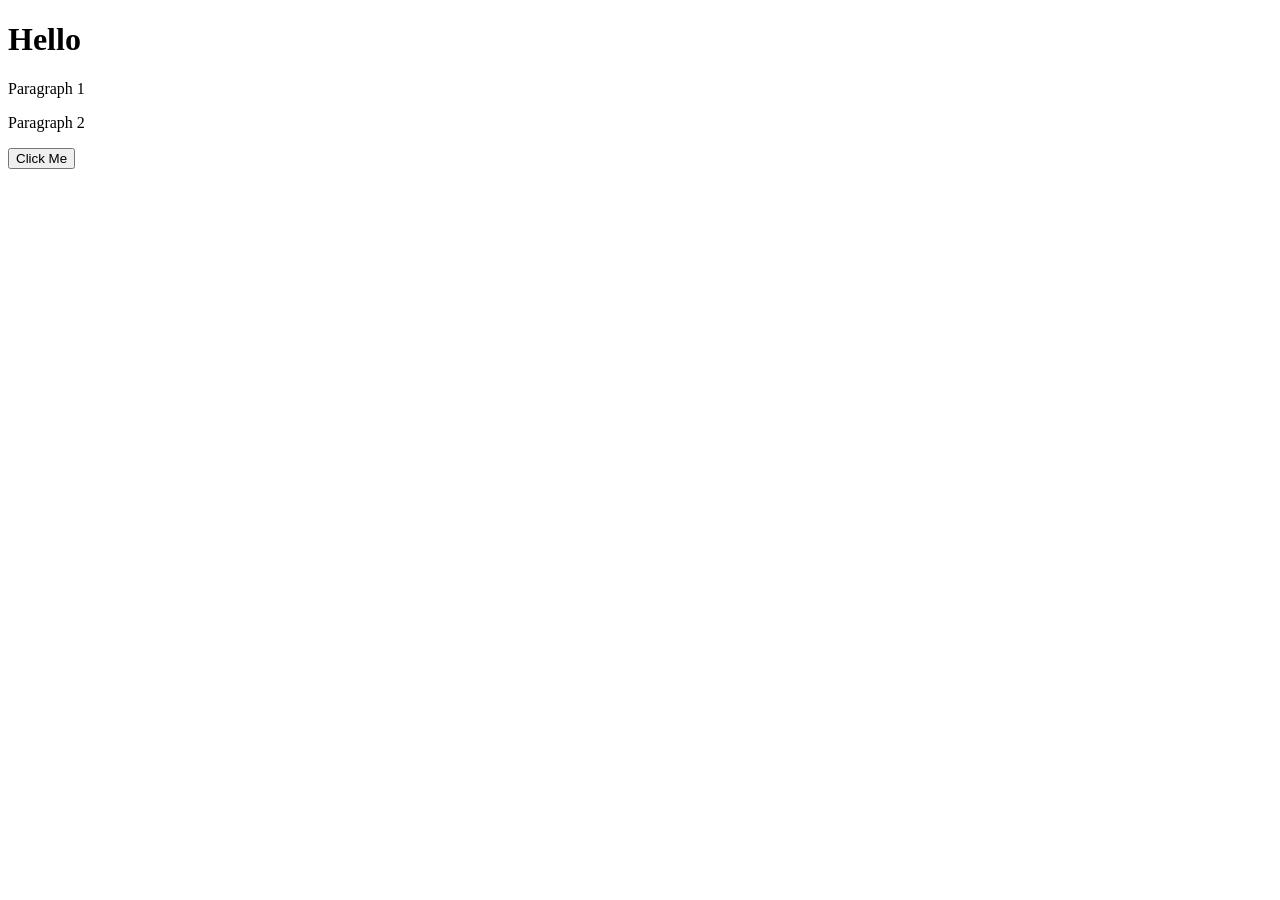
<file: html+css+js-portfolio/Practice Work/index.html>
<!DOCTYPE html>
<html lang="en">
<head>
    <meta charset="UTF-8">
    <meta name="viewport" content="width=device-width, initial-scale=1.0">
    <title>Document</title>
</head>
<body>
    <h1 id="h1">Hello</h1>
    <p class="para">Paragraph 1</p>
    <p class="para">Paragraph 2</p>
    
   <button>Click Me</button>
</body>
<script src="first.js"></script>
</html>
</file>
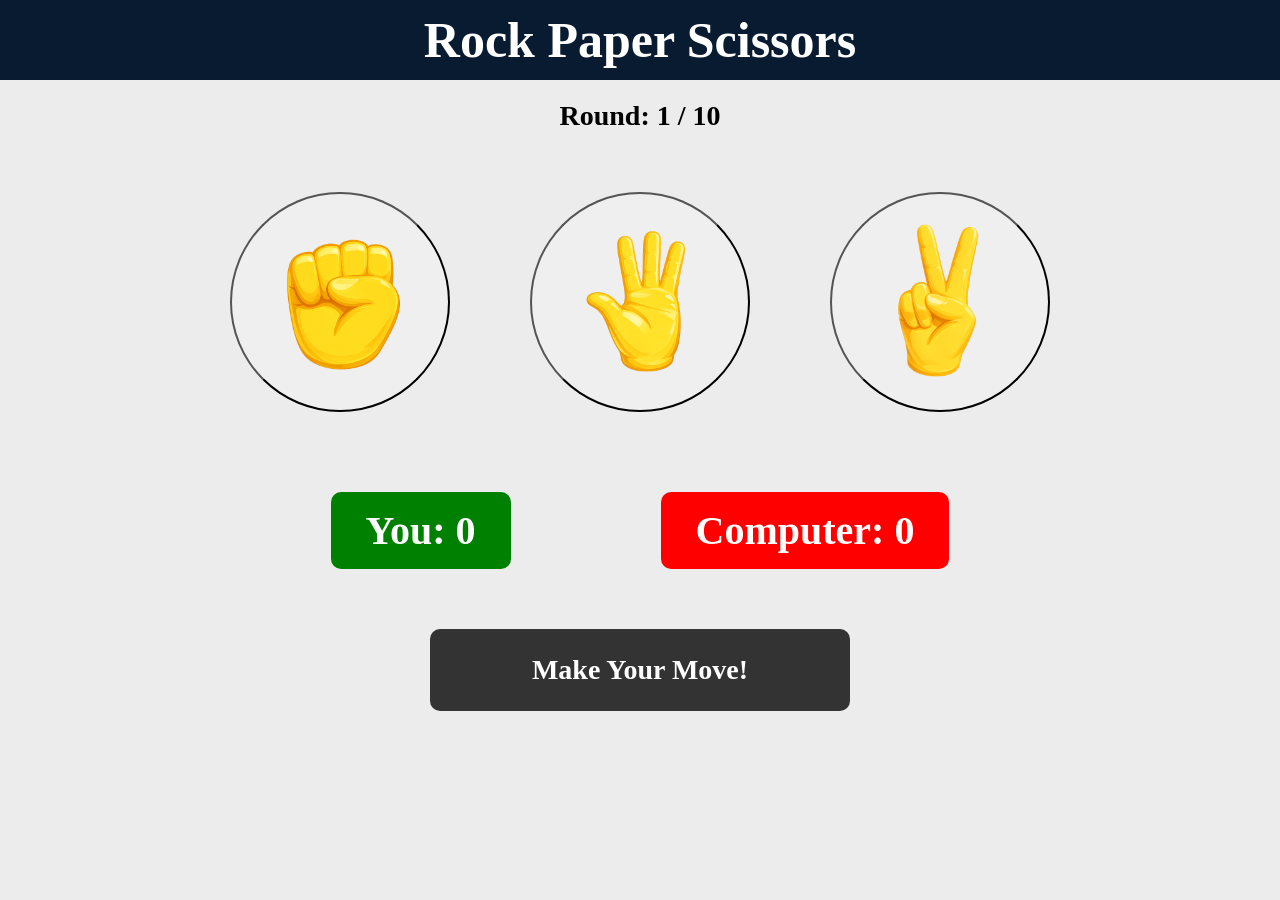
<file: html+css+js-portfolio/Real Projects/Rock_Paper_Scissors/index.html>
<!DOCTYPE html>
<html lang="en">
<head>
    <meta charset="UTF-8">
    <meta name="viewport" content="width=device-width, initial-scale=1.0">
    <title>Rock Paper Scissors</title>
    <link rel="icon" type="image/png" href="images/favicon.png">
    <link rel="stylesheet" href="style.css">
</head>
<body>
    <!-- This game uses plain HTML, CSS, and JavaScript only. No Tailwind is used here. -->
    <header>
        <!-- Main game title -->
        <h1>Rock Paper Scissors</h1>
    </header>

    <main>
        <!-- Current round counter -->
        <section class="round-box" aria-label="Current round">
            Round: <span id="round">1</span> / 10
        </section>

        <!-- Clickable player choices -->
        <section class="choices" aria-label="Game choices">
            <button class="choice" id="rock" type="button" aria-label="Rock">
                <img src="images/rock.png" alt="Rock">
            </button>
            <button class="choice" id="paper" type="button" aria-label="Paper">
                <img src="images/paper.png" alt="Paper">
            </button>
            <button class="choice" id="scissors" type="button" aria-label="Scissors">
                <img src="images/scissors.png" alt="Scissors">
            </button>
        </section>

        <!-- Score display for player and computer -->
        <section class="score-board" aria-label="Score board">
            <div class="score-you">
                You: <span id="user-score">0</span>
            </div>
            <div class="score-comp">
                Computer: <span id="comp-score">0</span>
            </div>
        </section>

        <!-- Message area that updates after each move -->
        <section class="result" id="result-message" aria-live="polite">
            Make Your Move!
        </section>
    </main>

    <!-- Final screen shown at the end of the match -->
    <aside class="final-result hide" id="final-result" role="dialog" aria-modal="true" aria-labelledby="final-text">
        <h2 id="final-text"></h2>
        <button id="restart-btn" type="button">Play Again</button>
    </aside>

    <!-- JavaScript is loaded at the end so HTML elements exist first -->
    <script src="script.js"></script>
</body>
</html>
</file>
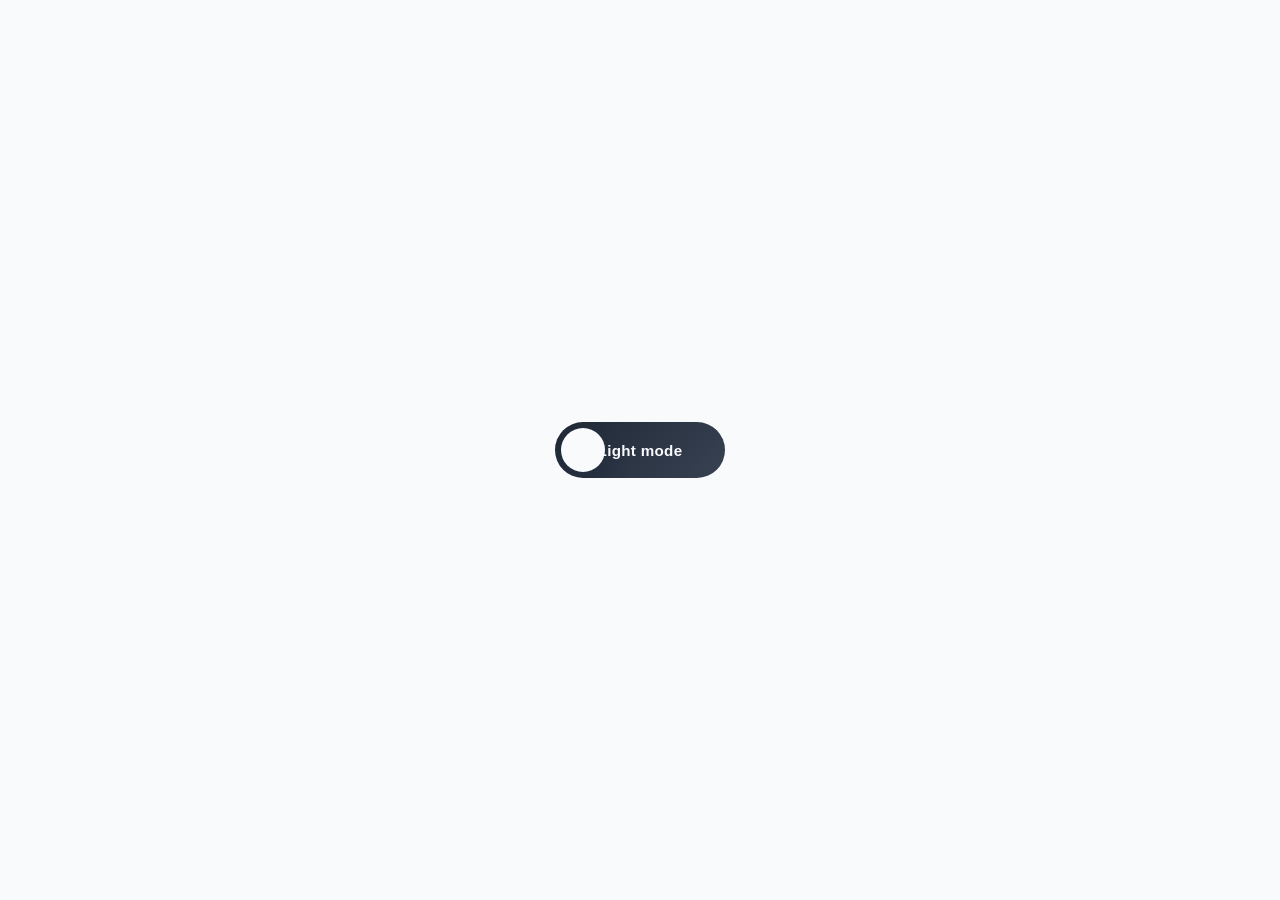
<file: html+css+js-portfolio/Practice Work/dark-color.html>
<!DOCTYPE html>
<html lang="en">
<head>
    <meta charset="UTF-8">
    <meta name="viewport" content="width=device-width, initial-scale=1.0">
    <title>Mode Toggle Button</title>
    <link rel="stylesheet" href="dark-color.css">
</head>
<body>
    <div class="page-wrapper">
        <button class="dark-btn" type="button" aria-pressed="false">
            <span class="toggle-thumb"></span>
            <span class="toggle-label">Light mode</span>
        </button>
    </div>
    <script src="dark-color.js"></script>
</body>
</html>
</file>
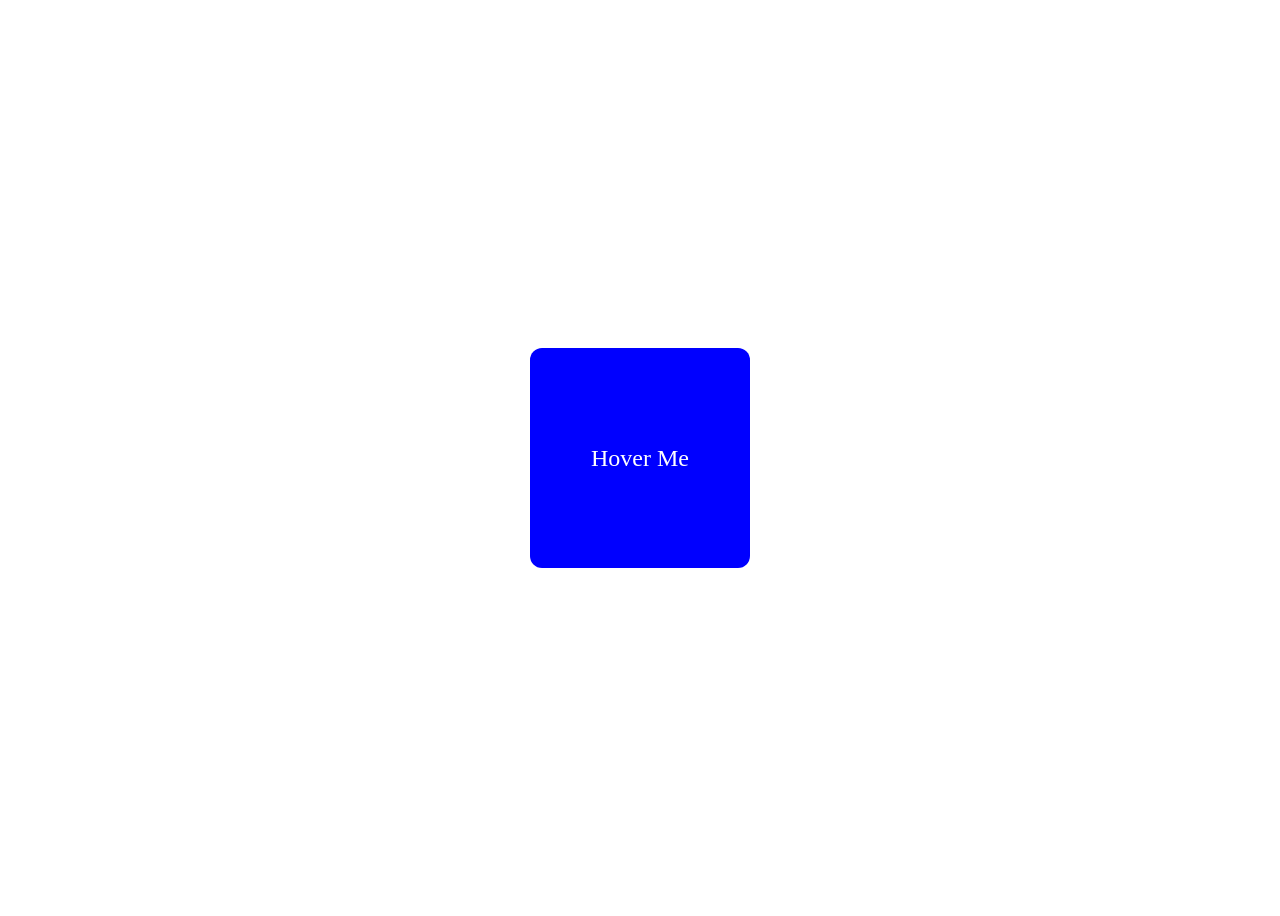
<file: html+css+js-portfolio/Real Projects/Mouse_Hover/mouse-hover.html>
<!DOCTYPE html>
<html lang="en">
<head>
  <meta charset="UTF-8" />
  <meta name="viewport" content="width=device-width, initial-scale=1.0"/>
  <title>Mouseover Practice</title>
  <link rel="stylesheet" href="mouse-hover.css">
</head>
<body>

  <div class="card">
    Hover Me
  </div>

  <script src="mouse-hover.js"></script>

</body>
</html>
</file>
<file: html+css+js-portfolio/Real Projects/Rock_Paper_Scissors/style.css>
/* ------------------------------------------------------------------
   Rock Paper Scissors stylesheet
   This file controls the page layout, choice buttons, score board,
   result message, animations, and final match screen.
   ------------------------------------------------------------------ */

/* reset and basic page typography */
* {
    margin: 0;
    padding: 0;
    box-sizing: border-box;
    text-align: center;
    font-family: 'Times New Roman', Times, serif;
}

body {
    background-color: #ececec;
}

h1 {
    background-color: #081b31;
    color: white;
    height: 80px;
    line-height: 80px;
    font-size: 50px;
}

/* round counter section */
.round-box {
    margin-top: 20px;
    font-size: 28px;
    font-weight: bold;
}

/* choices row */
.choices {
    display: flex;
    justify-content: center;
    gap: 80px;
    margin-top: 60px;
}

.choice {
    height: 220px;
    width: 220px;
    border-radius: 50%;
    display: flex;
    justify-content: center;
    align-items: center;
    transition: 0.3s;
}

.choice:hover {
    background-color: #081b31;
    cursor: pointer;
    transform: scale(1.08);
}

.choice img {
    width: 160px;
    height: 160px;
    object-fit: cover;
}

/* score board layout */
.score-board {
    display: flex;
    justify-content: center;
    gap: 150px;
    margin-top: 80px;
}

.score-you,
.score-comp {
    font-size: 40px;
    font-weight: bold;
    color: white;
    padding: 15px 35px;
    border-radius: 10px;
}

.score-you {
    background-color: green;
}

.score-comp {
    background-color: red;
}

/* result message box */
.result {
    margin: 60px auto;
    width: min(420px, 90%);
    padding: 20px;
    background-color: #333;
    color: white;
    font-size: 28px;
    font-weight: bold;
    border-radius: 10px;
    border: 5px solid #333;
    transition: 0.3s;
}

/* result animations */
.win-animation {
    animation: pulse 0.5s ease;
}

.lose-animation {
    animation: shake 0.4s ease;
}

.draw-animation {
    animation: rotate 0.4s ease;
}

@keyframes pulse {
    0% {
        transform: scale(1);
    }
    50% {
        transform: scale(1.08);
    }
    100% {
        transform: scale(1);
    }
}

@keyframes shake {
    0% {
        transform: translateX(-10px);
    }
    25% {
        transform: translateX(10px);
    }
    50% {
        transform: translateX(-10px);
    }
    75% {
        transform: translateX(10px);
    }
    100% {
        transform: translateX(0);
    }
}

@keyframes rotate {
    0% {
        transform: rotate(0deg);
    }
    100% {
        transform: rotate(360deg);
    }
}

/* final match popup */
.final-result {
    position: fixed;
    top: 50%;
    left: 50%;
    transform: translate(-50%, -50%);
    background-color: white;
    width: min(450px, 90%);
    padding: 50px;
    border-radius: 20px;
    box-shadow: 0 0 20px rgba(0, 0, 0, 0.4);
}

.final-result h2 {
    font-size: 45px;
    margin-bottom: 20px;
}

#restart-btn {
    padding: 15px 30px;
    font-size: 24px;
    border: none;
    border-radius: 10px;
    background-color: #081b31;
    color: white;
    cursor: pointer;
}

.hide {
    display: none;
}

/* responsive layout for tablet and mobile screens */
@media screen and (max-width: 900px) {
    .choices {
        gap: 40px;
        margin-top: 40px;
        flex-wrap: wrap;
    }

    .choice {
        height: 180px;
        width: 180px;
    }

    .choice img {
        width: 120px;
        height: 120px;
    }

    .score-board {
        flex-direction: column;
        gap: 20px;
    }

    .score-you,
    .score-comp {
        font-size: 34px;
        padding: 14px 25px;
    }

    .round-box {
        font-size: 24px;
    }
}

@media screen and (max-width: 600px) {
    h1 {
        font-size: 38px;
        height: auto;
        line-height: normal;
        padding: 20px 10px;
    }

    .choices {
        gap: 20px;
    }

    .choice {
        height: 160px;
        width: 160px;
    }

    .choice img {
        width: 100px;
        height: 100px;
    }

    .result {
        margin: 40px auto;
        font-size: 22px;
    }

    .round-box {
        font-size: 22px;
    }

    .final-result {
        padding: 30px;
    }
}

/* body background changes after match is finished */
body.player-win {
    background: linear-gradient(to right, #00c853, #b2ff59);
}

body.comp-win {
    background: linear-gradient(to right, #b71c1c, #ff5252);
}
</file>
<file: html+css+js-portfolio/Practice Work/dark-color.css>
body {
  min-height: 100vh;
  margin: 0;
  display: grid;
  place-items: center;
  background: #f8fafc;
  color: #111827;
  font-family: system-ui, -apple-system, BlinkMacSystemFont, "Segoe UI", sans-serif;
  transition: background-color 0.4s ease, color 0.4s ease;
}

body.dark {
  background: #0f172a;
  color: #f8fafc;
}

.page-wrapper {
  text-align: center;
}

.dark-btn {
  position: relative;
  width: 170px;
  height: 56px;
  border: none;
  border-radius: 999px;
  background: linear-gradient(135deg, #1f2937, #374151);
  color: #ffffff;
  cursor: pointer;
  overflow: hidden;
  padding: 6px;
  transition: background 0.35s ease, color 0.35s ease, transform 0.2s ease;
}

.dark-btn:hover {
  transform: translateY(-1px);
  box-shadow: 0 16px 30px rgba(15, 23, 42, 0.18);
}

.dark-btn:active {
  transform: translateY(0);
}

.toggle-thumb {
  position: absolute;
  top: 6px;
  left: 6px;
  width: 44px;
  height: 44px;
  border-radius: 50%;
  background: #f8fafc;
  box-shadow: 0 12px 24px rgba(15, 23, 42, 0.18);
  transition: left 0.35s ease, background 0.35s ease;
}

.toggle-label {
  position: absolute;
  inset: 0;
  display: flex;
  align-items: center;
  justify-content: center;
  font-size: 0.95rem;
  font-weight: 700;
  letter-spacing: 0.02em;
  pointer-events: none;
  transition: color 0.35s ease;
}

.dark-btn.active {
  background: linear-gradient(135deg, #e5e7eb, #d1d5db);
  color: #111827;
}

.dark-btn.active .toggle-thumb {
  left: calc(100% - 50px);
  background: #111827;
}

.dark-btn.active .toggle-label {
  color: #111827;
}

.dark-btn:not(.active) .toggle-label {
  color: #f8fafc;
}
</file>
<file: html+css+js-portfolio/Real Projects/Mouse_Hover/mouse-hover.css>
body{
      display: flex;
      justify-content: center;
      align-items: center;
      height: 100vh;
    }

.card{
      width: 220px;
      height: 220px;
      background-color: blue;
      color: white;
      display: flex;
      justify-content: center;
      align-items: center;
      font-size: 24px;
      border-radius: 12px;
      transition: 0.3s;
      cursor: pointer;
    }
</file>
